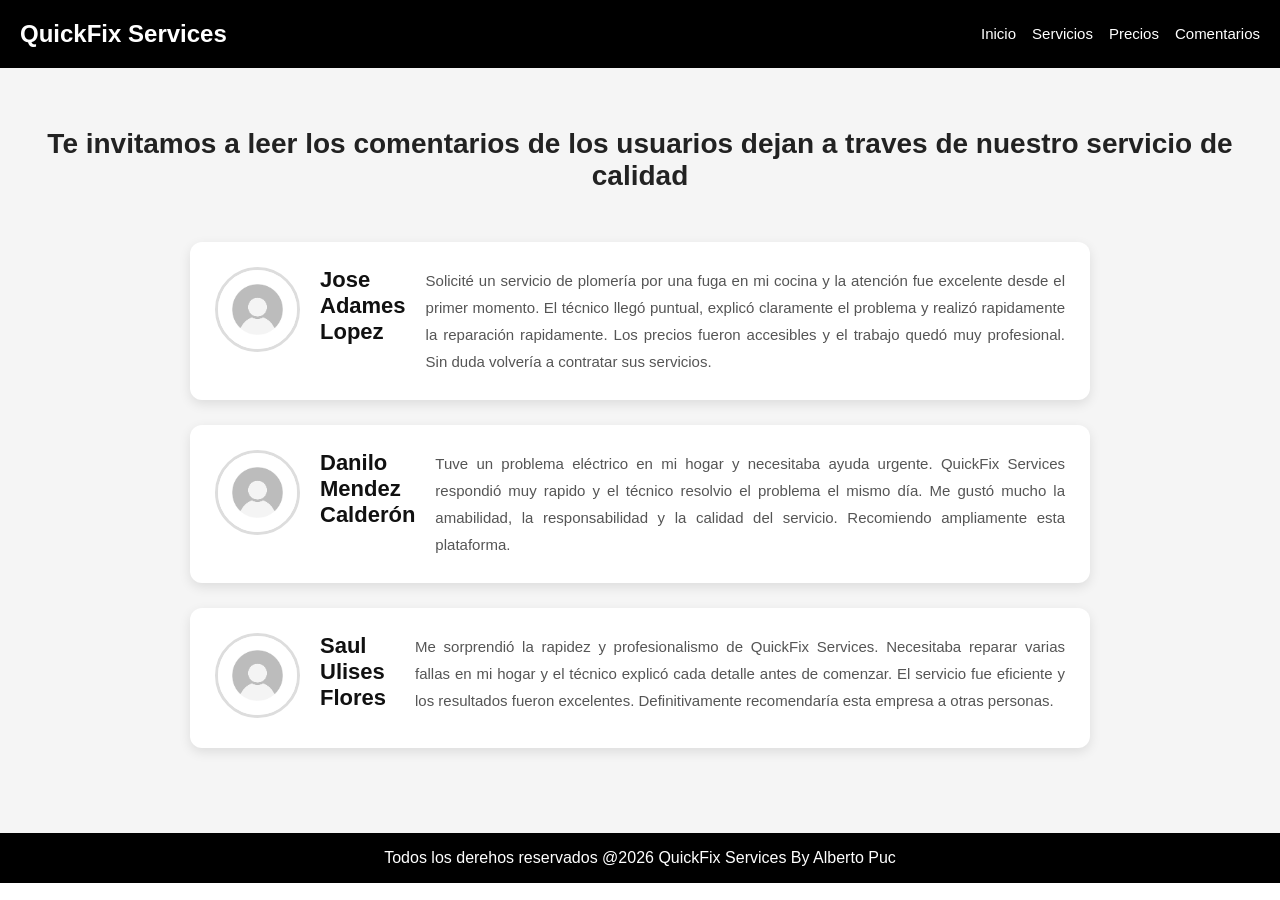
<file: Comentarios.html>
<!DOCTYPE html>
<html lang="en">
<head>
    <meta charset="UTF-8">
    <meta name="viewport" content="width=device-width, initial-scale=1.0">
    <link rel="stylesheet" href="styles.css/Comentarios.css">
    <title>Comentarios</title>
</head>
<body>

    <!--Menu de Navegación-->
    <header>
        <h2>QuickFix Services</h2>
        <nav>
            <ul>
                <li><a href="index.html">Inicio</a></li>
                <li><a href="Servicios.html">Servicios</a></li>
                <li><a href="Precios.html">Precios</a></li>
                <li><a href="Comentarios.html">Comentarios</a></li>
            </ul>
        </nav>
    </header>

    <!--Contenido de Comentarios-->
    <main>
        <section class="contenido-comentarios">
            <h2>Te invitamos a leer los comentarios de los usuarios dejan a traves de nuestro servicio de calidad</h2>

            <div class="comentarios">
                <img src="images/foto de perfil.jpg" alt="fotoperfil">
                <h3>Jose Adames Lopez</h3>
                <p>Solicité un servicio de plomería por una fuga en mi cocina
                    y la atención fue excelente desde el primer momento. El técnico llegó puntual, 
                    explicó claramente el problema y realizó rapidamente la reparación rapidamente.
                    Los precios fueron accesibles y el trabajo quedó muy profesional.
                    Sin duda volvería a contratar sus servicios. 
                </p>
            </div>

            <div class="comentarios">
                <img src="images/foto de perfil.jpg" alt="fotoperfil">
                <h3>Danilo Mendez Calderón</h3>
                <p>Tuve un problema eléctrico en mi hogar y necesitaba ayuda urgente. QuickFix Services
                    respondió muy rapido y el técnico resolvio el problema el mismo día. Me gustó mucho
                    la amabilidad, la responsabilidad y la calidad del servicio. Recomiendo ampliamente
                    esta plataforma. 
                </p>
            </div>

            <div class="comentarios">
                <img src="images/foto de perfil.jpg" alt="fotoperfil">
                <h3>Saul Ulises Flores</h3>
                <p>Me sorprendió la rapidez y profesionalismo de QuickFix Services. Necesitaba reparar
                    varias fallas en mi hogar y el técnico explicó cada detalle antes de comenzar. El 
                    servicio fue eficiente y los resultados fueron excelentes. Definitivamente recomendaría esta empresa a otras personas. 
                </p>
            </div>
        </section>
    </main>
    <!--Creditos-->
    <footer class="copyright">
        <p>Todos los derehos reservados @2026 QuickFix Services By Alberto Puc</p>
    </footer>

</body>
</html>
</file>
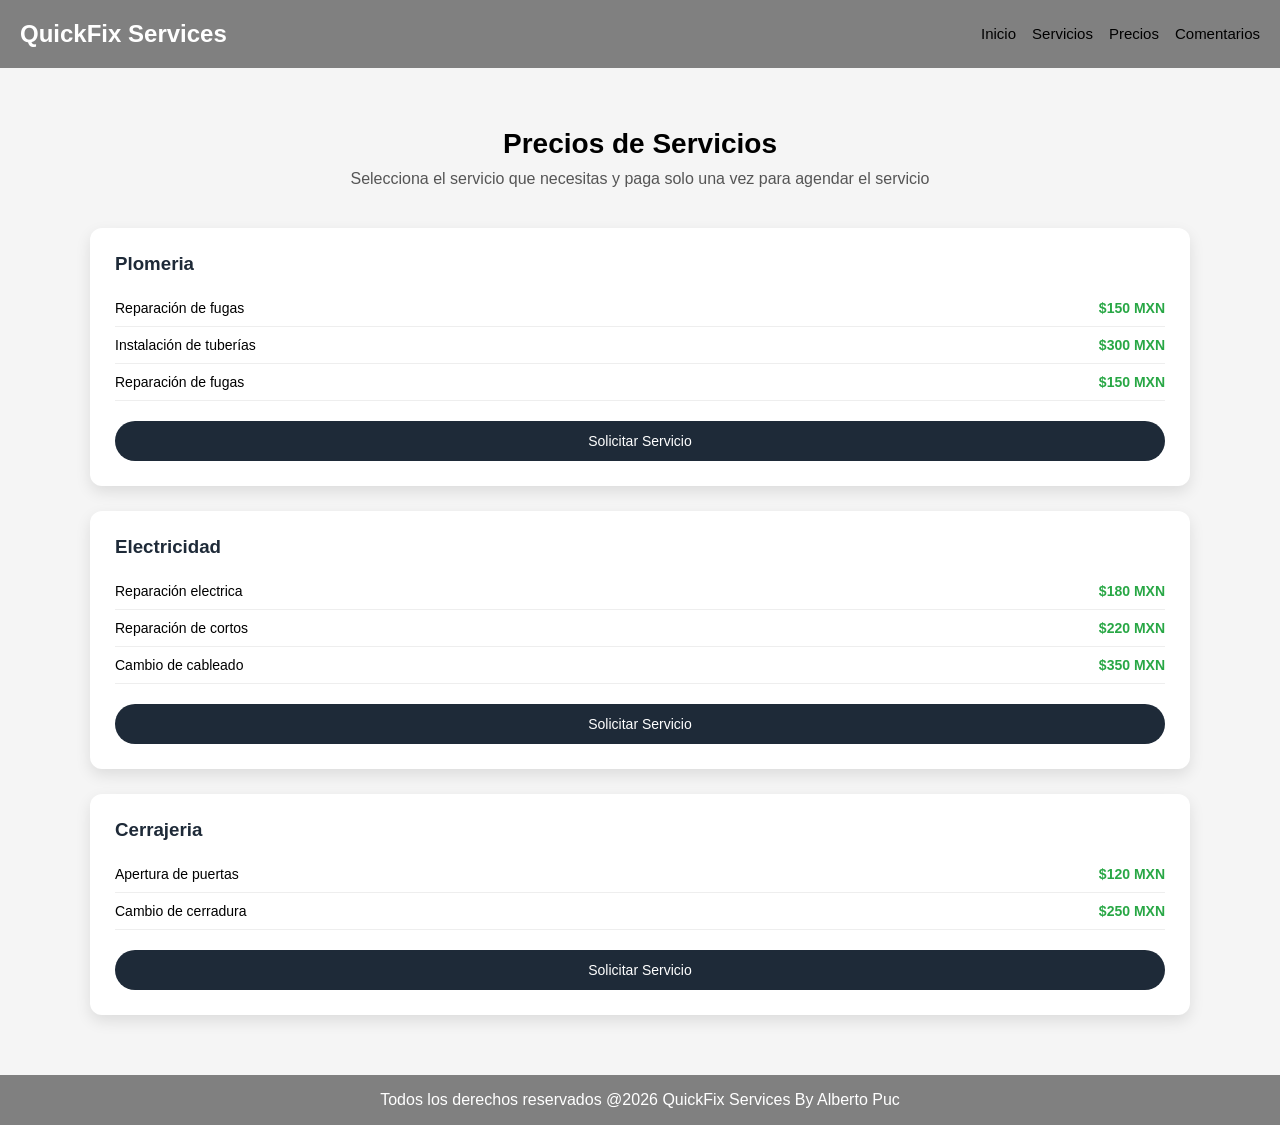
<file: Precios.html>
<!DOCTYPE html>
<html lang="en">
<head>
    <meta charset="UTF-8">
    <meta name="viewport" content="width=device-width, initial-scale=1.0">
    <link rel="stylesheet" href="styles.css/Precios.css">
    <title>Precios</title>
</head>
<body>

    <!--Menu de Navegación-->
    <header>
        <h2>QuickFix Services</h2>
        <nav>
            <ul>
                <li><a href="index.html">Inicio</a></li>
                <li><a href="Servicios.html">Servicios</a></li>
                <li><a href="Precios.html">Precios</a></li>
                <li><a href="Comentarios.html">Comentarios</a></li>
            </ul>
        </nav>
    </header>

    <!--Lista de Precios-->
    <main>
        <section class="precios-servicios">
            <h2>Precios de Servicios</h2>
            <p>Selecciona el servicio que necesitas y paga solo una vez para agendar el servicio</p>

            <div class="servicios-precios">
                <!--Plomeria-->
                <div class="servicio-card">
                    <h3>Plomeria</h3>
                    <ul>
                        <li>Reparación de fugas <span>$150 MXN</span></li>
                        <li>Instalación de tuberías <span>$300 MXN</span></li>
                        <li>Reparación de fugas <span>$150 MXN</span></li>
                    </ul>
                    <button onclick="location.href='index.html#contactos'">Solicitar Servicio</button>
                </div>

                <!--Electricidad-->
                <div class="servicio-card">
                    <h3>Electricidad</h3>
                    <ul>
                        <li>Reparación electrica <span>$180 MXN</span></li>
                        <li>Reparación de cortos <span>$220 MXN</span></li>
                        <li>Cambio de cableado <span>$350 MXN</span></li>
                    </ul>
                    <button onclick="location.href='index.html#contactos'">Solicitar Servicio</button>
                </div>

                <!--Cerrajeria-->
                <div class="servicio-card">
                    <h3>Cerrajeria</h3>
                    <ul>
                        <li>Apertura de puertas <span>$120 MXN</span></li>
                        <li>Cambio de cerradura <span>$250 MXN</span></li>
                    </ul>
                    <button onclick="location.href='index.html#contactos'"> Solicitar Servicio</button>
                </div>

            </div>
        </section>
    </main>

    <!--Creditos-->
    <footer class="copyright">
        <p>Todos los derechos reservados @2026 QuickFix Services By Alberto Puc</p>
    </footer>
    
</body>
</html>
</file>
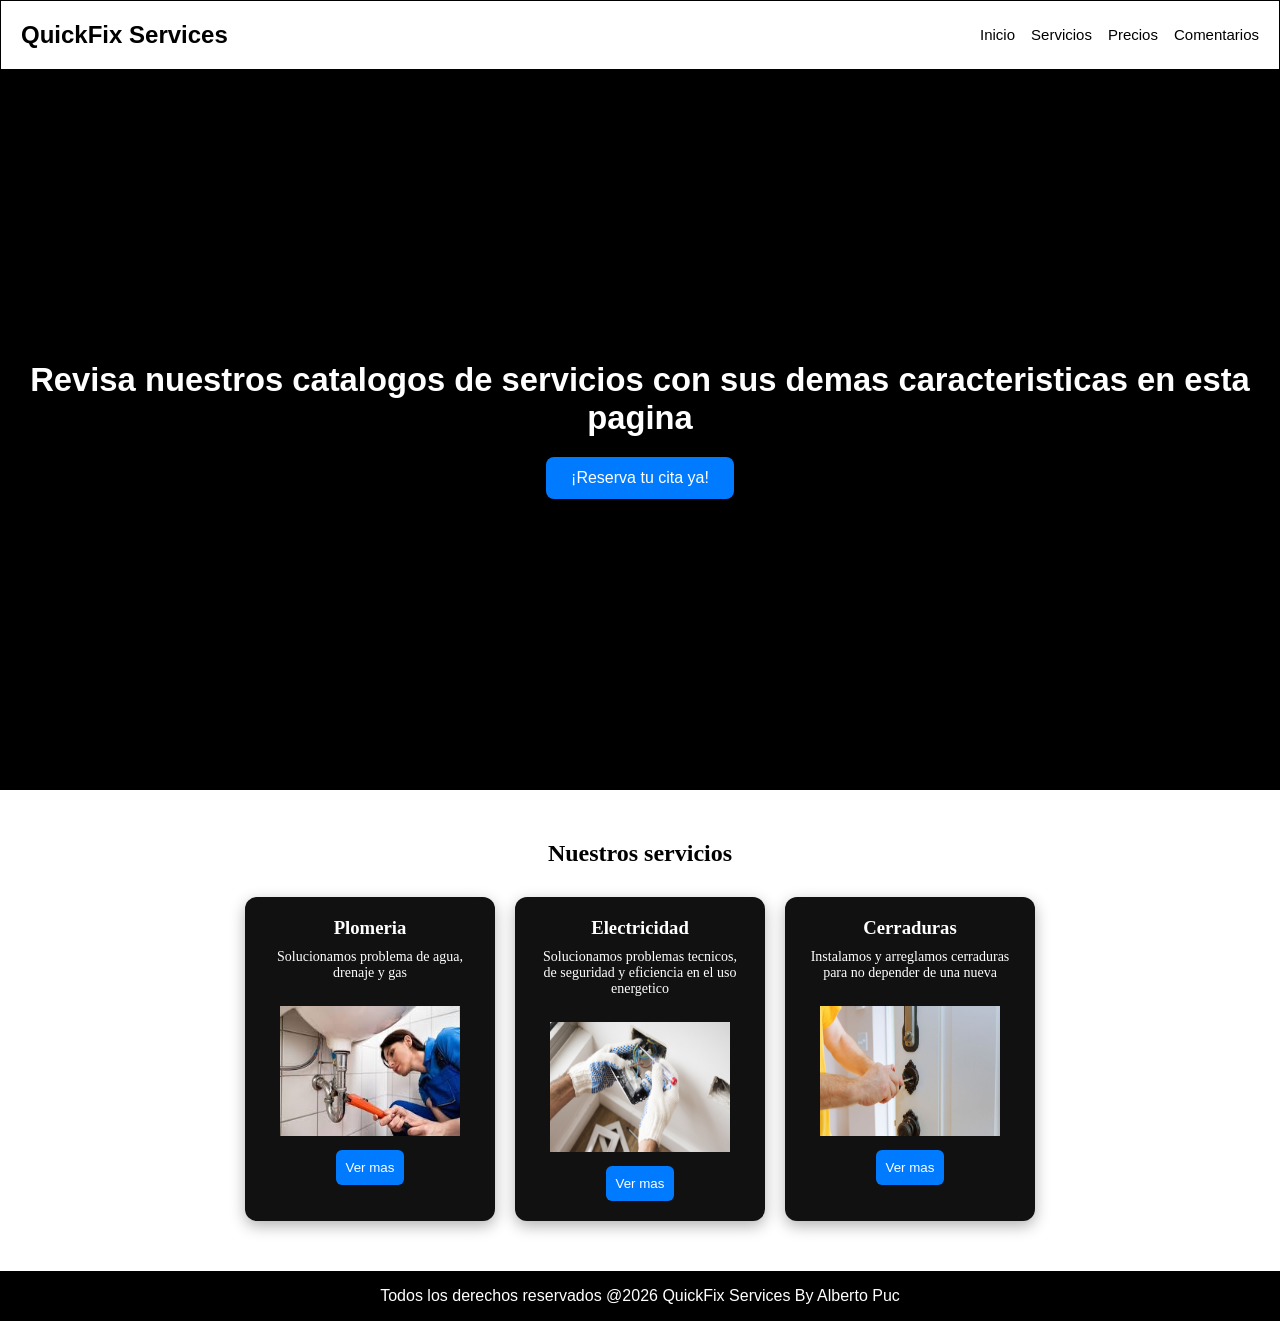
<file: Servicios.html>
<!DOCTYPE html>
<html lang="en">
<head>
    <meta charset="UTF-8">
    <meta name="viewport" content="width=device-width, initial-scale=1.0">
    <link rel="stylesheet" href="styles.css/Servicios.css">
    <title>Servicios</title>
</head>
<body>
    
    <!--Menu de navegacion-->
    <header>
        <h2>QuickFix Services</h2>
        <nav>
            <ul>
                <li><a href="index.html">Inicio</a></li>
                <li><a href="Servicios.html">Servicios</a></li>
                <li><a href="Precios.html">Precios</a></li>
                <li><a href="Comentarios.html">Comentarios</a></li>
            </ul>
        </nav>
    </header>

    <!--Contenedor Hero Servicios-->
    <main>
        <div class="hero-servicios">
            <h3>Revisa nuestros catalogos de servicios con sus demas caracteristicas en esta pagina</h3>
            <button>¡Reserva tu cita ya!</button>
        </div>

        <section class="servicios">
            <h2>Nuestros servicios</h2>
            <div class="contenedor-servicios">

                <div class="card">
                    <h3>Plomeria</h3>
                    <p>Solucionamos problema de agua, drenaje y gas</p>
                    <img src="images/servicio-plomeria.jpg" alt="plomeria">
                    <button>Ver mas</button>
                </div>

                <div class="card">
                    <h3>Electricidad</h3>
                    <p>Solucionamos problemas tecnicos, de seguridad y eficiencia en el uso energetico</p>
                    <img src="images/servicio-electricidad.jpg" alt="electricidad">
                    <button>Ver mas</button>
                </div>

                <div class="card">
                    <h3>Cerraduras</h3>
                    <p>Instalamos y arreglamos cerraduras para no depender de una nueva</p>
                    <img src="images/servicio-cerraduras.jpg" alt="cerradura">
                    <button>Ver mas</button>
                </div>

            </div>
        </section>
    </main>

    <!--Creditos-->
    <footer class="copyright">
            <p>Todos los derechos reservados @2026 QuickFix Services By Alberto Puc</p>
    </footer>

</body>
</html>
</file>
<file: styles.css/Comentarios.css>
*{
    margin: 0;
    padding: 0;
    box-sizing: border-box;
}

/*HEADER*/

header{
    background-color: black;
    color: white;
    padding: 20px;
    display: flex;
    justify-content: space-between;
    align-items: center;
    font-family:'Segoe UI', Tahoma, Geneva, Verdana, sans-serif;
}

nav ul{
    display: flex;
    gap: 1rem;
    list-style: none;
}

nav ul li a{
    color: white;
    text-decoration: none;
    font-size: 15px;
}

a:hover{
    color: rgb(128, 128, 154);
    transition: 0.3s;
}

/*MAIN - COMENTARIOS*/

.contenido-comentarios{
    padding: 60px 20px;
    background-color: #f5f5f5;
    font-family: 'Segoe UI', Tahoma, Geneva, Verdana, sans-serif;
}

/*TITULO*/
.contenido-comentarios h2{
    text-align: center;
    margin-bottom: 50px;
    color: #222;
    font-size: 28px;
}

/*TARJETAS*/
.comentarios{
    background-color: white;
    max-width: 900px;
    margin: 25px auto;
    padding: 25px;
    border-radius: 12px;
    box-shadow: 0 4px 12px rgba(0,0,0,0.1);
    display: flex;
    gap: 20px;
    align-items: flex-start;
    transition: 0.3s;
}

/*EFECTO HOVER*/
.comentarios:hover{
    transform: translateY(-5px);
}

/* FOTO PERFIL*/
.comentarios img{
    width: 85px;
    height: 85px;
    border-radius: 50%;
    object-fit: cover;
    border: 3px solid #ddd;
}

/*NOMBRE*/
.comentarios h3{
    margin-bottom: 12px;
    color: #111;
    font-size: 22px;
}

/*TEXTO*/
.comentarios p{
    color: #555;
    line-height: 1.8;
    font-size: 15px;
    max-width: 650px;
    text-align: justify;
}

/*FOOTER*/
.copyright{
    background-color: black;
    color:white;
    font-family: 'Segoe UI', Tahoma, Geneva, Verdana, sans-serif;
    font-size: 16px;
    width: 100%;
    height: 50px;
    display: flex;
    justify-content: center;
    align-items: center;
    text-align: center;
}

/*RESPONSIVO*/
@media (max-width: 768px){

    .comentarios{
        flex-direction: column;
        align-items: center;
        text-align: center;
    }

    .comentarios p{
        max-width: 100%;
        text-align: center;
    }
}
</file>
<file: styles.css/Precios.css>
*{
    margin: 0;
    padding: 0;
    box-sizing: border-box;
}

header{
    background-color: grey;
    padding: 20px;
    display: flex;
    justify-content: space-between;
    align-items: center;
    color: white;
    font-family: 'Segoe UI', Tahoma, Geneva, Verdana, sans-serif;
}

nav ul{
    list-style: none;
    display: flex;
    gap: 1rem;
}

nav ul li a{
    text-decoration: none;
    color: black;
    font-size: 15px;
}

a:hover{
    color: rgb(48, 56, 65);
}

.precios-servicios{
    padding: 60px 20px;
    text-align: center;
    background-color: #f5f5f5;
    font-family: 'Segoe UI', Tahoma, Geneva, Verdana, sans-serif;
}

.precios-servicios h2{
    margin-bottom: 10px;
    font-size: 28px;
}

.precios-servicios p{
    margin-bottom: 40px;
    color: #555;
}

.servicios-precios{
    display: grid;
    grid-template-columns: repeat(auto-fit, minimax(250px, 1fr));
    gap: 25px;
    max-width: 1100px;
    margin: auto;
}

.servicio-card{
    background-color: white;
    padding: 25px;
    border-radius: 12px;
    text-align: left;
    box-shadow: 0 6px 15px rgba(0,0,0,0.1);
    transition: all 0.3s ease;
}

.servicio-card:hover{
    transform: translateY(-8px);
}

.servicio-card h3{
    margin-bottom: 15px;
    color: #1e2a38;
}

.servicio-card ul{
    list-style: none;
    margin-bottom: 20px;
}

.servicio-card li{
    display: flex;
    justify-content: space-between;
    padding: 10px 0;
    border-bottom: 1px solid #eee;
    font-size: 14px;
}

.servicio-card span{
    font-weight: bold;
    color:#28a745;
}

.servicio-card button{
    width: 100%;
    padding: 12px;
    border: none;
    border-radius: 25px;
    background: #1e2a38;
    color: white;
    font-size: 14px;
    cursor: pointer;
}

.servicio-card button:hover{
    background: #234145;
}

/*Creditos de la pagina*/

.copyright{
    background-color: rgb(128, 128, 128);
    color: white;
    font-family: 'Segoe UI', Tahoma, Geneva, Verdana, sans-serif;
    width: 100%;
    height: 50px;
    font-size: 16px;
    display: flex;
    justify-content: center;
    align-items: center;
    text-align: center;
}

/*responsivo*/

@media(max-width: 600px){
    .precios-servicios h2{
        font-size: 22px;
    }

    .servicio-card{
        padding: 20px;
    }
}
</file>
<file: styles.css/Servicios.css>
*{
    margin: 0;
    padding: 0;
    box-sizing: border-box;
}

/*HEADER*/

header{
    background-color: rgb(255, 255, 255);
    padding: 20px;
    display: flex;
    justify-content: space-between;
    align-items: center;
    color: rgb(0, 0, 0);
    font-family: 'Segoe UI', Tahoma, Geneva, Verdana, sans-serif;
    border: 1px solid black;
}

nav ul{
    list-style: none;
    display: flex;
    gap: 1rem;
}

nav ul li a{
    color: rgb(0, 0, 0);
    text-decoration: none;
    font-size: 15px;
}

a:hover{
    color: rgb(128, 128, 154);
    transition: 0.3s;
}

/*SERVICIOS*/
.hero-servicios{
    background-color: #000;
    height: 80vh;
    display: flex;
    flex-direction: column;
    align-items: center;
    justify-content: center;
    color: #fff;
    gap: 20px;
    text-align: center;
}

.hero-servicios{
    font-size: 28px;
    font-family: 'Segoe UI', Tahoma, Geneva, Verdana, sans-serif;
}

.hero-servicios button{
    padding: 12px 25px;
    font-size: 16px;
    border: none;
    border-radius: 8px;
    background-color: #007bff;
    color: #fff;
    cursor: pointer;
    transition: 0.3s;
}

.hero-servicios button:hover{
    background-color: #0056b3;
}

.servicios{
    padding: 50px;
    text-align: center;
}

.contenedor-servicios{
    display: flex;
    justify-content: center;
    gap: 20px;
    flex-wrap: wrap;
    margin-top: 30px;
}

.card{
    background-color: #111;
    color: white;
    padding: 20px;
    width: 250px;
    border-radius: 12px;
    box-shadow: 0 5px 15px rgba(0,0,0,0.3);
    transition: 0.3s;
}

.card img{
    width: 200px;
    height: 150px;
    padding: 10px;
}

.card:hover{
    transform: translate(-10px);
}

.card h3{
    margin-bottom: 10px;
}

.card p{
    font-size: 14px;
    margin-bottom: 15px;
}

.card button{
    padding: 10px;
    border:none;
    background-color: #007bff;
    color:white;
    border-radius: 6px;
    cursor: pointer;
}

.card button:hover{
    background-color: #0056b3;
}

/*CREDITOS*/
.copyright{
    background-color: black;
    color: white;
    font-family: 'Segoe UI', Tahoma, Geneva, Verdana, sans-serif;
    font-size: 16px;
    width: 100%;
    height: 50px;
    display: flex;
    justify-content: center;
    align-items: center;
    text-align: center;
}
</file>
